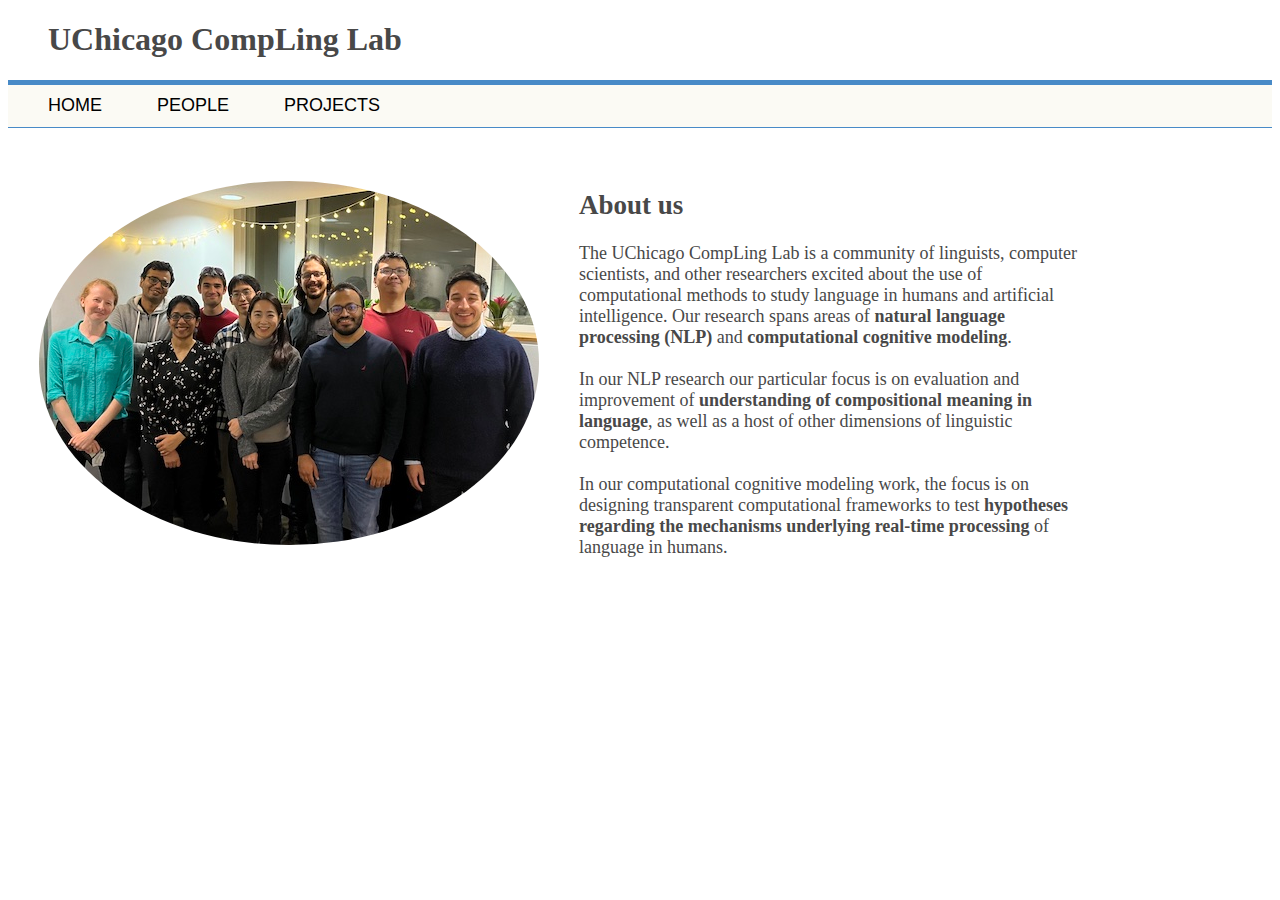
<file: index.html>
<!DOCTYPE html>
<html>
<head>
<title>UChicago CompLing Lab</title>
<meta charset="UTF-8">
<link rel="stylesheet" href="style2.css">
</head>
<h1>UChicago CompLing Lab</h1>

    <ul id="navbar">
          <li id="home"><a href="index.html" title="Home">Home</a></li>
          <li id="people"><a href="people.html" title="People">People</a></li>
          <li id="projects"><a href="projects.html" title="Projects">Projects</a></li>

    </ul>

  <div class="intro">
          <table style="border:0px;border-spacing: 0 20px;">
                 <colgroup>
                   <col span="1" style="width: 540px;"/>
                   <col span="1" style="width: auto;"/>
                 </colgroup>
                 <tr style="border:0px;">
                     <td style="border:0px;">

                             <img style="display:block;width:500px;border-radius:70%" src="gathering2022.jpg"/>

                     </td>
                     <td style="border:0px;">

                       <h2 style="margin-left:0px">About us</h2>
                       The UChicago CompLing Lab is a community of linguists, computer scientists, and other researchers excited about the use of
                       computational methods to study language in humans and artificial intelligence. Our research spans areas of <b>natural language processing (NLP)</b>
                       and <b>computational cognitive modeling</b>. <br><br>

                       In our NLP research our particular focus is on evaluation and improvement of <b>understanding of compositional meaning in language</b>, as well as a host of
                       other dimensions of linguistic competence.<br><br>
                       In our computational cognitive modeling work, the focus is on designing transparent computational frameworks to test <b>hypotheses regarding the mechanisms
                       underlying real-time processing</b> of language in humans.
                     </td>
                 </tr>

             </table>
    </div>


</html>
</file>
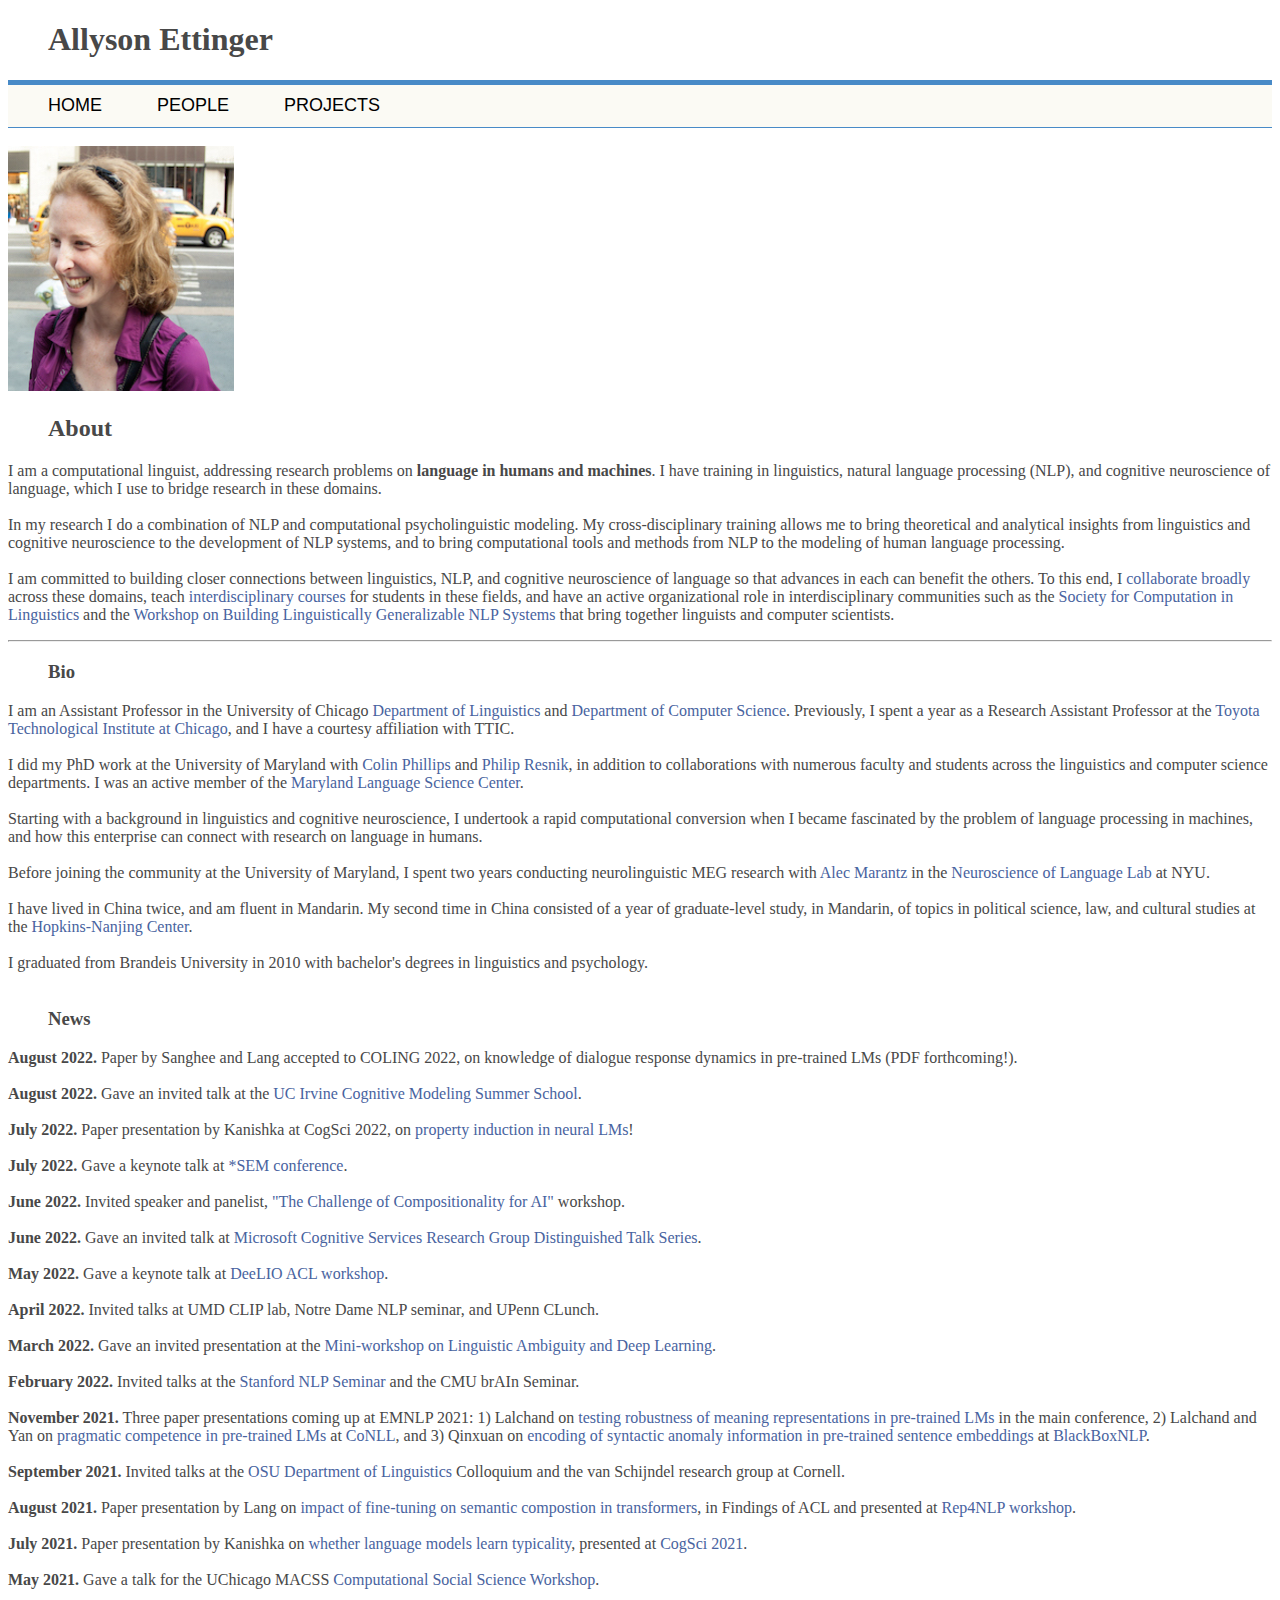
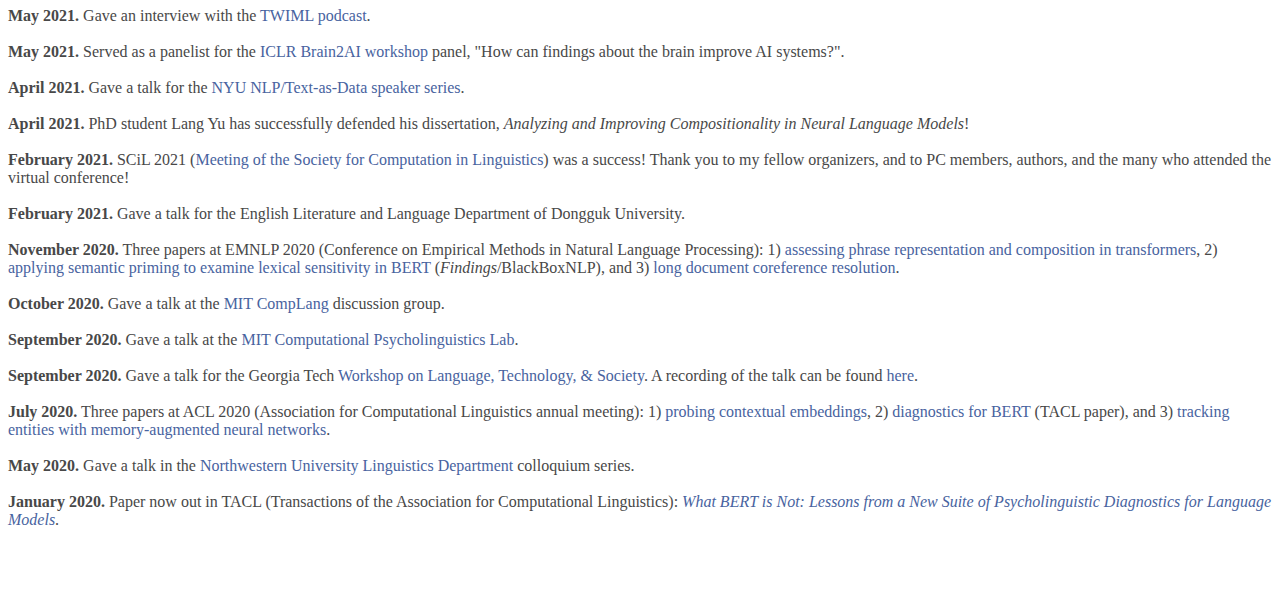
<file: orig-index.html>
<!DOCTYPE html>
<html>
<head>
<title>UChicago CompLing Lab</title>
<meta charset="UTF-8">
<link rel="stylesheet" href="style2.css">
</head>
<h1>Allyson Ettinger</h1>

    <ul id="navbar">
          <li id="home"><a href="index.html" title="Home">Home</a></li>
          <li id="people"><a href="people.html" title="People">People</a></li>
          <li id="projects"><a href="projects.html" title="Projects">Projects</a></li>

    </ul>

<div class="about">
<img id="centerpic" src="allysonimage.jpg" alt="Allyson" height="245" width="226">

<h2 class="inside">About</h2>
<p class="inside">
<!--
<i>I am indeed recruiting PhD students! Students can apply to work with me through the <a href="https://linguistics.uchicago.edu/graduate/admissions">Dept. of Linguistics</a> or the <a href="https://computerscience.uchicago.edu/admissions/graduate/">Dept. of Computer Science</a>.</i><br><br>
*************<br><br>
-->
I am a computational linguist, addressing research problems on <b>language in humans and machines</b>. I have training in linguistics, natural language processing (NLP), and cognitive neuroscience of language, which I use to bridge research in these domains.<br><br>
In my research I do a combination of NLP and computational psycholinguistic modeling. My cross-disciplinary training allows me to bring theoretical and analytical insights from linguistics and cognitive neuroscience to the development of NLP systems, and to bring computational tools and methods from NLP to the modeling of human language processing. <br><br>

<!--
In my research I <b>build and analyze computational models of language processing</b> for two purposes: to simulate and understand language processing in the brain (computational psycholinguistics), and to evaluate and improve language processing in NLP systems. My particular interest is in the <b>processing and representation of sentence meaning</b>.<br><br>

  <ul class="inside">
    <li>What are the interacting mechanisms and representations at work as the brain converts sentence inputs into meaningful interpretations in real time? </li>
    <li>How can we engineer systems that process and represent the meanings of sentence inputs as effectively as humans do?</li>
  </ul>

-->
I am committed to building closer connections between linguistics, NLP, and cognitive neuroscience of language so that advances in each can benefit the others.
To this end, I <a href="research.html">collaborate broadly</a> across these domains, teach <a href="teaching.html">interdisciplinary courses</a> for students in these fields, and have an active organizational role in interdisciplinary communities such as the
<a href=https://blogs.umass.edu/scil/ target="_blank">Society for Computation in Linguistics</a> and the <a href=http://generalizablenlp.weebly.com target="_blank">Workshop on Building Linguistically Generalizable NLP Systems</a> that bring together linguists and computer scientists.
</p>
</div>

<!--
and the <a href=https://languagescience.umd.edu target="_blank">Maryland Language Science Center</a> while at UMD.
-->

<hr>

<div class="about">
<div class="bio">
<h3 class="bio">Bio</h3>
<p class="bio">
I am an Assistant Professor in the University of Chicago <a href=https://linguistics.uchicago.edu target="_blank">Department of Linguistics</a> and <a href=https://cs.uchicago.edu target="_blank">Department of Computer Science</a>. Previously, I spent a year as a Research Assistant Professor at the <a href=http://www.ttic.edu target="_blank">Toyota Technological Institute at Chicago</a>, and I have a courtesy affiliation with TTIC.<br><br>
I did my PhD work at the University of Maryland with <a href=http://www.colinphillips.net target="_blank">Colin Phillips</a> and <a href=http://www.umiacs.umd.edu/~resnik/ target="_blank">Philip Resnik</a>, in addition to collaborations with numerous faculty and students across the linguistics and computer science departments.
I was an active member of the <a href=https://languagescience.umd.edu target="_blank">Maryland Language Science Center</a>.<br><br>
Starting with a background in linguistics and cognitive neuroscience, I undertook a rapid computational conversion when I became fascinated by the problem of language processing in machines, and how this enterprise can connect with research on language in humans.<br><br>
Before joining the community at the University of Maryland, I spent two years conducting neurolinguistic MEG research with <a href=http://psych.nyu.edu/morphlab/people/alec.html>Alec Marantz</a> in the <a href=http://www.psych.nyu.edu/nellab/>Neuroscience of Language Lab</a> at NYU.<br><br>
I have lived in China twice, and am fluent in Mandarin. My second time in China consisted of a year of graduate-level study, in Mandarin, of topics in political science, law, and cultural studies at the <a href="https://sais.jhu.edu/hopkins-nanjing-center">Hopkins-Nanjing Center</a>.<br><br>

I graduated from Brandeis University in 2010 with bachelor's degrees in linguistics and psychology.<br><br>
<!--
I grew up in a small coastal town in the great state of Maine. I am a longtime soccer player and lover of theater and literature, and I have had the language bug since I first went abroad as a child.</p>
-->
</div>

<div class="news">
<h3 class="news">News</h3>
<p class="news">
<b>August 2022.</b> Paper by Sanghee and Lang accepted to COLING 2022, on knowledge of dialogue response dynamics in pre-trained LMs (PDF forthcoming!).<br><br>
<b>August 2022.</b> Gave an invited talk at the <a href="https://sites.uci.edu/langsci2022summerschool/">UC Irvine Cognitive Modeling Summer School</a>.<br><br>
<b>July 2022.</b> Paper presentation by Kanishka at CogSci 2022, on <a href="https://arxiv.org/pdf/2205.06910.pdf">property induction in neural LMs</a>!<br><br>
<b>July 2022.</b> Gave a keynote talk at <a href="https://sites.google.com/view/starsem2022/home?authuser=0">*SEM conference</a>.<br><br>
<b>June 2022.</b> Invited speaker and panelist, <a href="https://compositionalintelligence.github.io">"The Challenge of Compositionality for AI"</a> workshop.<br><br>
<b>June 2022.</b> Gave an invited talk at <a href="https://www.microsoft.com/en-us/research/group/cognitive-services-research/talks/">Microsoft Cognitive Services Research Group Distinguished Talk Series</a>.<br><br>
<b>May 2022.</b> Gave a keynote talk at <a href="https://sites.google.com/view/deelio-ws/workshop-schedule">DeeLIO ACL workshop</a>.<br><br>
<b>April 2022.</b> Invited talks at UMD CLIP lab, Notre Dame NLP seminar, and UPenn CLunch.<br><br>
<b>March 2022.</b> Gave an invited presentation at the <a href="https://twitter.com/TraduccioUPF/status/1507366181677711361">Mini-workshop on Linguistic Ambiguity and Deep Learning</a>.<br><br>
<b>February 2022.</b> Invited talks at the <a href="https://nlp.stanford.edu/seminar/">Stanford NLP Seminar</a> and the CMU brAIn Seminar.<br><br>
<b>November 2021.</b> Three paper presentations coming up at EMNLP 2021: 1) Lalchand on <a href="https://arxiv.org/pdf/2109.12393.pdf">testing robustness of meaning representations in pre-trained LMs</a> in the main conference, 2) Lalchand and Yan on <a href="https://arxiv.org/pdf/2109.12951.pdf">pragmatic competence in pre-trained LMs</a> at <a href="https://conll.org">CoNLL</a>, and 3) Qinxuan on <a href="pdfs/WuEttinger2021.pdf">encoding of syntactic anomaly information in pre-trained sentence embeddings</a> at <a href="https://blackboxnlp.github.io">BlackBoxNLP</a>.<br><br>
<b>September 2021.</b> Invited talks at the <a href="https://linguistics.osu.edu">OSU Department of Linguistics</a> Colloquium and the van Schijndel research group at Cornell.<br><br>
<b>August 2021.</b> Paper presentation by Lang on <a href="https://arxiv.org/pdf/2105.14668.pdf">impact of fine-tuning on semantic compostion in transformers</a>, in Findings of ACL and presented at <a href="https://sites.google.com/view/repl4nlp-2021/home">Rep4NLP workshop</a>.<br><br>
<b>July 2021.</b> Paper presentation by Kanishka on <a href="https://escholarship.org/uc/item/9n77r9mr">whether language models learn typicality</a>, presented at <a href="https://cognitivesciencesociety.org/cogsci-2021/">CogSci 2021</a>.<br><br>
<b>May 2021.</b> Gave a talk for the UChicago MACSS <a href="https://macss.uchicago.edu/content/computation-workshop">Computational Social Science Workshop</a>.<br><br>
<b>May 2021.</b> Gave an interview with the <a href="https://twimlai.com/shows/">TWIML podcast</a>.<br><br>
<b>May 2021.</b> Served as a panelist for the <a href="https://iclr.cc/virtual/2021/workshop/2135">ICLR Brain2AI workshop</a> panel, "How can findings about the brain improve AI systems?".<br><br>
<b>April 2021.</b> Gave a talk for the <a href="https://cds.nyu.edu/text-data-speaker-series/">NYU NLP/Text-as-Data speaker series</a>.<br><br>
<b>April 2021.</b> PhD student Lang Yu has successfully defended his dissertation, <i>Analyzing and Improving Compositionality in Neural Language Models</i>!<br><br>
<b>February 2021.</b> SCiL 2021 (<a href="https://blogs.umass.edu/scil/scil-2021-call-for-papers/">Meeting of the Society for Computation in Linguistics</a>) was a success! Thank you to my fellow organizers, and to PC members, authors, and the many who attended the virtual conference!<br><br>
<b>February 2021.</b> Gave a talk for the English Literature and Language Department of Dongguk University.<br><br>
<b>November 2020.</b> Three papers at EMNLP 2020 (Conference on Empirical Methods in Natural Language Processing): 1) <a href="https://www.aclweb.org/anthology/2020.emnlp-main.397.pdf">assessing phrase representation and composition in transformers</a>,
  2) <a href="https://www.aclweb.org/anthology/2020.findings-emnlp.415.pdf">applying semantic priming to examine lexical sensitivity in BERT</a> (<i>Findings</i>/BlackBoxNLP),
  and 3) <a href="https://www.aclweb.org/anthology/2020.emnlp-main.685.pdf">long document coreference resolution</a>.<br><br>
<b>October 2020.</b> Gave a talk at the <a href="https://complang.mit.edu">MIT CompLang</a> discussion group.<br><br>
<b>September 2020.</b> Gave a talk at the <a href="http://cpl.mit.edu">MIT Computational Psycholinguistics Lab</a>.<br><br>
<b>September 2020.</b> Gave a talk for the Georgia Tech <a href="https://modlangs.gatech.edu/language-technology-society">Workshop on Language, Technology, & Society</a>. A recording of the talk can be found <a href="https://bluejeans.com/playback/s/QKXltDFGde5exbyHB9Q46Qk3KJkMGBvQaHp5xAk8nzaNMT6ga5BHnBQlLVq3cGVh">here</a>.<br><br>
<b>July 2020.</b> Three papers at ACL 2020 (Association for Computational Linguistics annual meeting): 1) <a href="https://www.aclweb.org/anthology/2020.acl-main.434.pdf">probing contextual embeddings</a>, 2) <a href="https://www.mitpressjournals.org/doi/pdf/10.1162/tacl_a_00298">diagnostics for BERT</a> (TACL paper), and 3) <a href="https://www.aclweb.org/anthology/2020.acl-main.481.pdf">tracking entities with memory-augmented neural networks</a>.<br><br>
<b>May 2020.</b> Gave a talk in the <a href="https://www.linguistics.northwestern.edu">Northwestern University Linguistics Department</a> colloquium series.<br><br>
<b>January 2020.</b> Paper now out in TACL (Transactions of the Association for Computational Linguistics): <i><a href="https://www.mitpressjournals.org/doi/pdf/10.1162/tacl_a_00298">What BERT is Not: Lessons from a New Suite of Psycholinguistic Diagnostics for Language Models</a></i>.<br><br>
<!--
<b>November 2019.</b> Gave a talk at the <a href=https://www.clsp.jhu.edu target="_blank">Johns Hopkins CLSP</a> seminar series. Slides for the talk available <a href="pdfs/JHU_CLSP_slides.pdf">here</a>.<br><br>
<b>October 2019.</b> Gave an <a href="https://www.youtube.com/watch?v=Tk9NecSHfuA">interview</a> with the <a href="https://dataskeptic.com">Data Skeptic podcast</a> about my paper <a href="https://arxiv.org/pdf/1907.13528.pdf">"What BERT is Not".</a><br><br>
<b>September 2019.</b> Kevin Gimpel and I have been awarded an NSF EAGER grant, titled <i>World Modeling for Natural Language Understanding</i>.<br><br>
<b>July 2019.</b> I have officially begun my position as Assistant Professor at the <a href=https://linguistics.uchicago.edu target="_blank">University of Chicago Department of Linguistics</a>!<br><br>
<b>June 2019.</b> Spoke on an <a href=https://repeval2019.github.io/program/ target="_blank">interdsiciplinary panel</a> to talk about the state of NLP at RepEval 2019.<br><br>
<b>May 2019.</b> We hosted <a href=https://ttic.uchicago.edu/~kgimpel/MSLD2019.html target="_blank">Midwest Speech and Language Days</a> at TTIC, to spotlight NLP, speech and linguistics research in the Midwest area.<br><br>
<b>January 2019.</b> Gave a talk on <a href=https://blogs.umass.edu/scil/special-sessions/ target="_blank">SCiL 2019 invited panel</a> "What should linguists know about NLP", as well as a tutorial on vector space models.<br><br>
<b>October 2018.</b> I have accepted a position as Assistant Professor in the <a href=https://linguistics.uchicago.edu target="_blank">UChicago Linguistics Department</a>!<br><br>
<b>August 2018</b> Talk at COLING - <i><a href=pdfs/CompEval.pdf target="_blank">Assessing Composition in Sentence Vector Representations</a></i>.<br><br>
<b>June 2018.</b> Successful dissertation defense!<br><br>
<b>May 2018</b> Accepted position of Research Assistant Professor at <a href=http://www.ttic.edu target="_blank">TTIC</a>.<br><br>
<b>Dec 2017</b> Gave an <a href=https://soundcloud.com/nlp-highlights/45-build-it-break-it-workshop-with-allyson-ettinger-and-sudha-rao target="_blank">interview</a> with the <a href=https://soundcloud.com/nlp-highlights target="_blank">NLP Highlights</a> podcast about our <a href=http://generalizablenlp.weebly.com target="_blank">Workshop on Building Linguistically Generalizable NLP Systems</a>.<br><br>
Nov 2017: Gave a talk at the <a href=https://psycholing.web.jhu.edu target="_blank">JHU Computational Psycholinguistics Lab</a>.<br><br>
Sept 2017: Gave a talk in the <a href=https://languagescience.umd.edu/language-science-lunch-talks target="_blank">Language Science Lunch Talk</a> series at UMD.<br><br>
Sept 2017: Co-organized the first <a href=http://generalizablenlp.weebly.com target="_blank">Workshop on Building Linguistically Generalizable NLP Systems</a> and associated <a href=https://bibinlp.umiacs.umd.edu target="_blank">Build It, Break It: The Language Edition</a> shared task, hosted at EMNLP 2017. <br><br>
July 2017: Co-chaired the <a href=https://sites.google.com/site/aclsrw2017/ target="_blank">ACL Student Research Workshop 2017</a>, which took place in Vancouver.<br><br>
Feb 2017: Traveled to Sendai, Japan to give two invited talks at Tohoku University.</p>
July 2017: Co-chaired the <a href=https://sites.google.com/site/aclsrw2017/ target="_blank">ACL Student Research Workshop 2017</a>, which took place in Vancouver.<br><br>
Feb 2017: Traveled to Sendai, Japan to give two invited talks at Tohoku University.</p>
-->
</div>
</div>

<br>

<br>

</html>
</file>
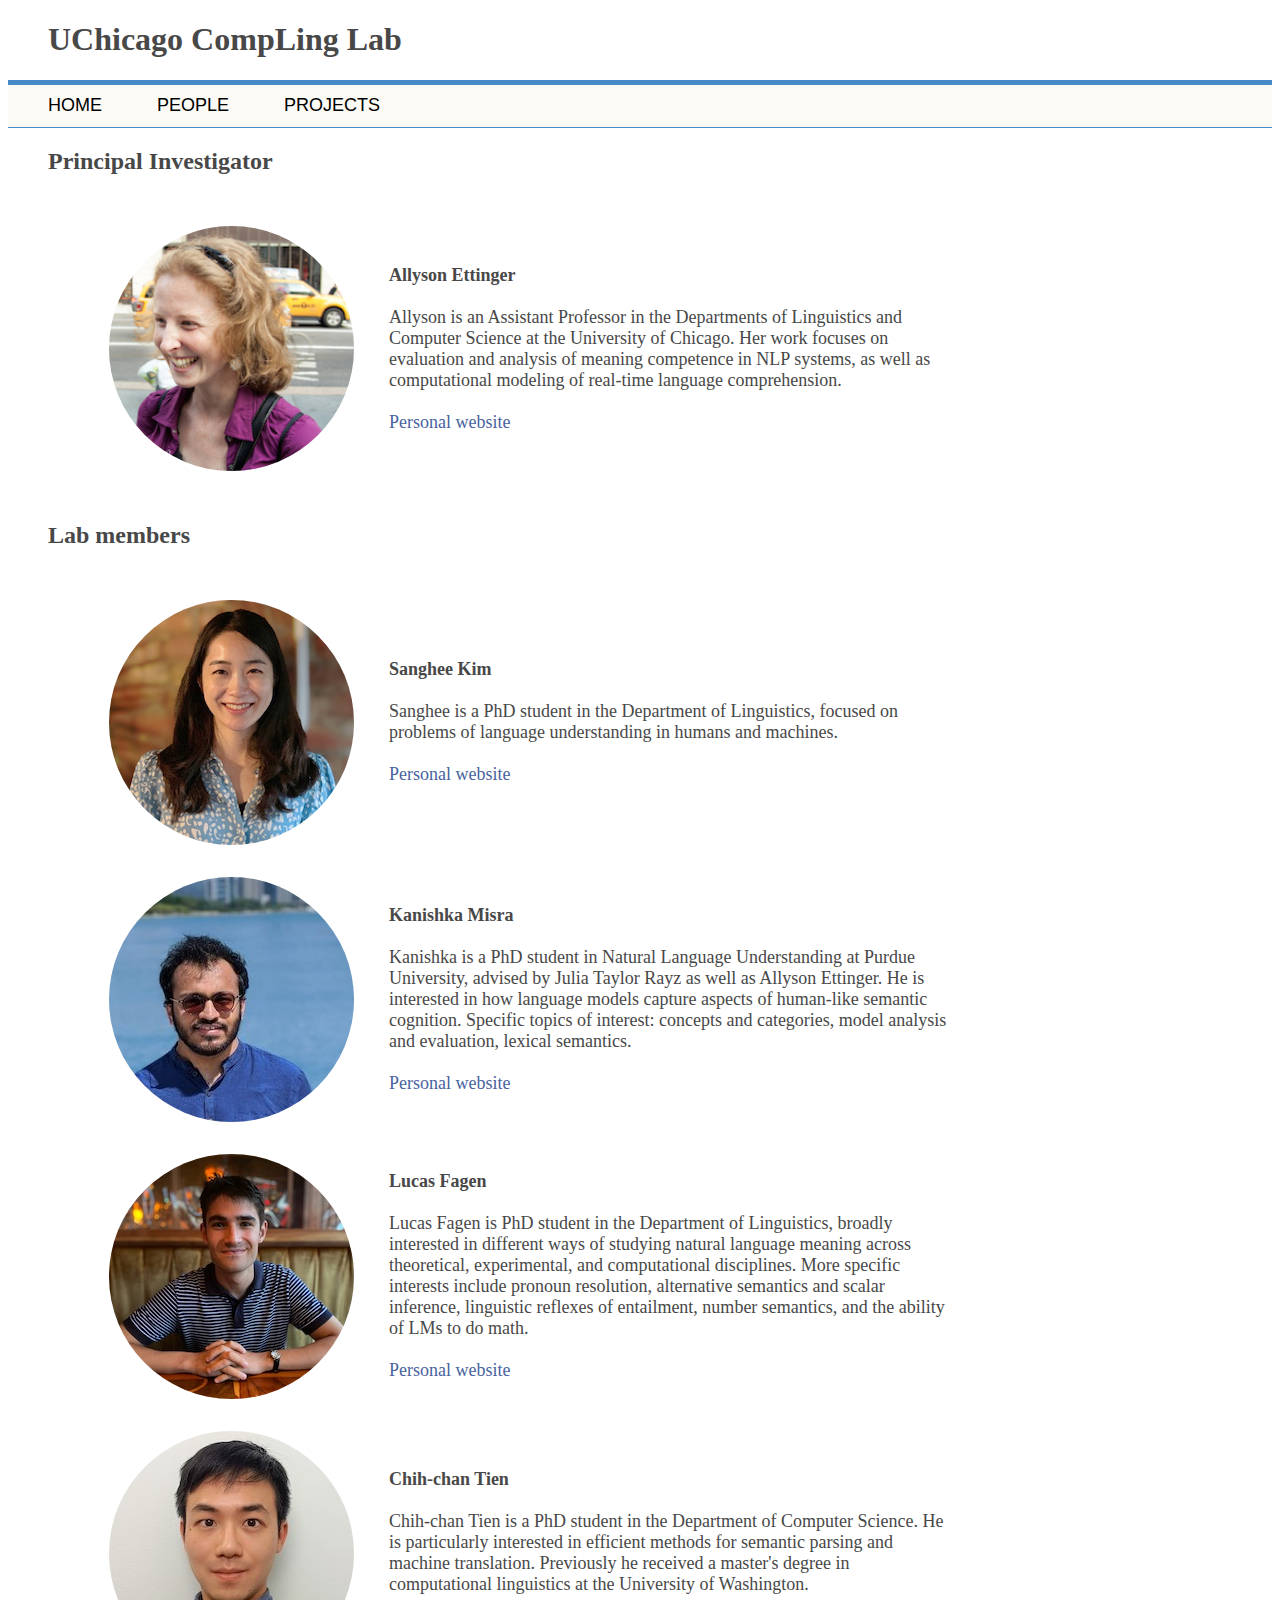
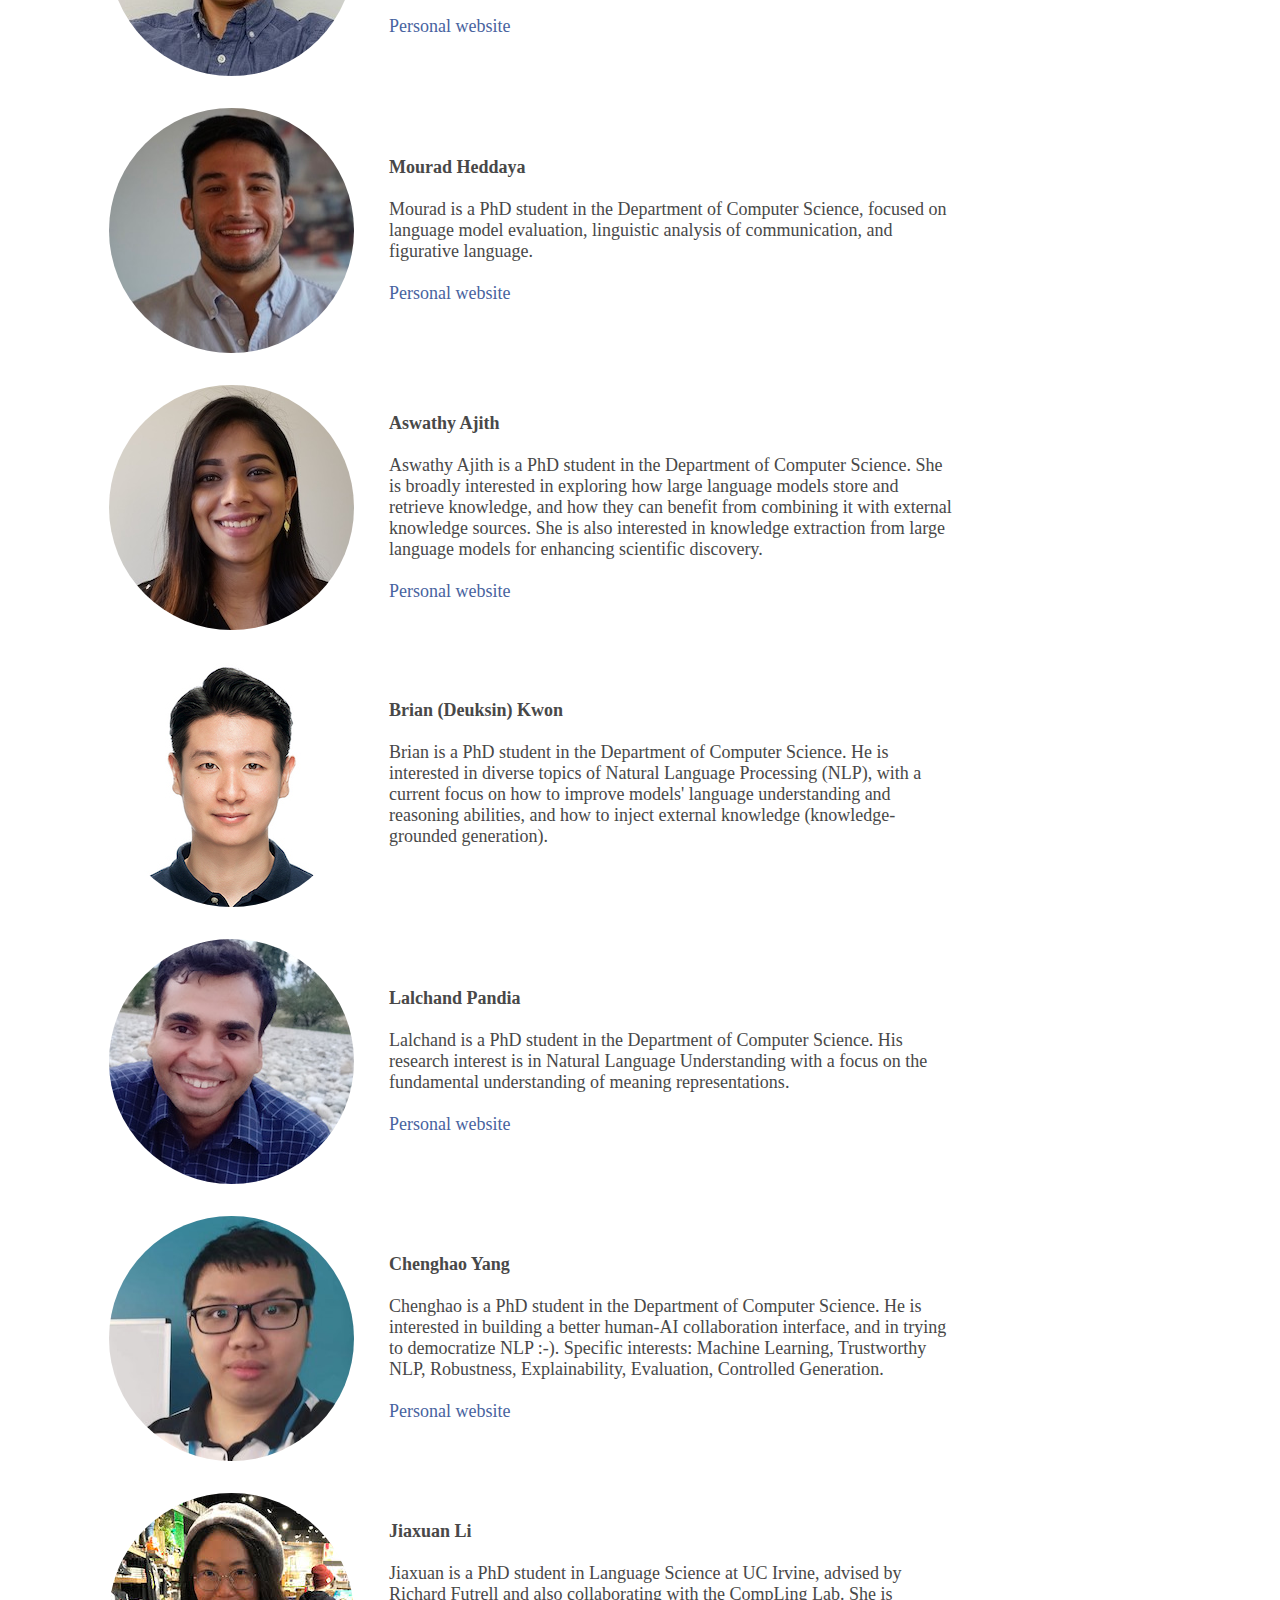
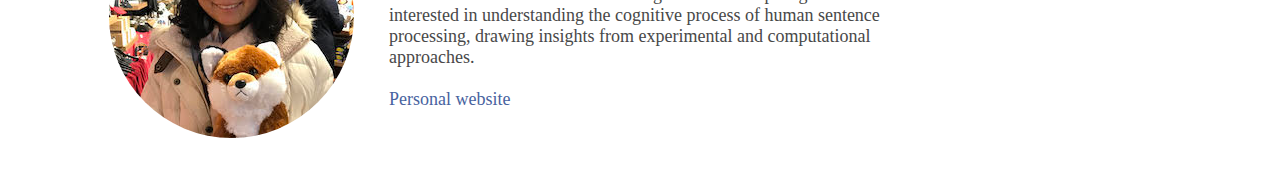
<file: people.html>
<!DOCTYPE html>
<html>
<head>
<title>UChicago CompLing Lab</title>
<meta charset="UTF-8">
<link rel="stylesheet" href="style2.css">
</head>

<h1>UChicago CompLing Lab</h1>

    <ul id="navbar">
          <li id="home"><a href="index.html" title="Home">Home</a></li>
          <li id="people"><a href="people.html" title="People">People</a></li>
          <li id="projects"><a href="projects.html" title="Projects">Projects</a></li>

    </ul>

<h2>Principal Investigator</h2>

<div class="members">
        <table style="border:0px;border-spacing: 0 30px;">
               <colgroup>
                 <col span="1" style="width: 280px;"/>
                 <col span="1" style="width: auto;"/>
               </colgroup>
               <tr style="border:0px;">
                   <td style="border:0px;">

                           <img style="display:block;width:245px;height:245px;border-radius:50%" src="allysonimage.jpg"/>

                   </td>
                   <td style="border:0px;">
                       <b>Allyson Ettinger</b><br><br>
                       Allyson is an Assistant Professor in the Departments of Linguistics and Computer Science at the University of Chicago.
                       Her work focuses on evaluation and analysis of meaning competence in NLP systems, as well as computational modeling of real-time language comprehension.<br><br>
                       <a href="https://aetting.github.io/">Personal website</a>
                   </td>
               </tr>

           </table>
  </div>

<h2>Lab members</h2>

<div class="members">
        <table style="border:0px;border-spacing: 0 30px;">
               <colgroup>
                   <col span="1" style="width: 280px;"/>
                   <col span="1" style="width: auto;"/>
               </colgroup>
               <tr style="border:0px;">
                   <td style="border:0px;">

                           <img style="display:block;width:245px;height:245px;border-radius:50%" src="sangheeimage.jpg"/>

                   </td>
                   <td style="border:0px;">
                     <b>Sanghee Kim</b><br><br>
                     Sanghee is a PhD student in the Department of Linguistics, focused on problems of language understanding in humans and machines.<br><br>

                     <a href="https://sangheekim.net">Personal website</a>

                  </td>
               </tr>
               <tr style="border:0px;">
                   <td style="border:0px;">

                           <img style="display:block;width:245px;height:245px;border-radius:50%" src="kanishkaimage.jpg"/>

                   </td>
                   <td style="border:0px;">
                     <b>Kanishka Misra</b><br><br>
                     Kanishka is a PhD student in Natural Language Understanding at Purdue University, advised by Julia Taylor Rayz as well as Allyson Ettinger. He is interested in how
                     language models capture aspects of human-like semantic cognition. Specific topics of interest: concepts and categories, model analysis and evaluation, lexical semantics.<br><br>

                     <a href="https://kanishka.xyz">Personal website</a>
                   </td>
               </tr>
               <tr style="border:0px;">
                   <td style="border:0px;">

                           <img style="display:block;width:245px;height:245px;border-radius:50%" src="lucasimage.jpg"/>

                   </td>
                   <td style="border:0px;">
                     <b>Lucas Fagen</b><br><br>
                     Lucas Fagen is PhD student in the Department of Linguistics, broadly interested in different ways of studying natural language meaning across theoretical, experimental, and computational disciplines. More specific interests include pronoun resolution, alternative semantics and scalar inference, linguistic reflexes of entailment, number semantics, and the ability of LMs to do math. <br><br>

                     <a href="https://linguistics.uchicago.edu/people/lucas-fagen">Personal website</a>

                  </td>
               </tr>

               <tr style="border:0px;">
                   <td style="border:0px;">

                           <img style="display:block;width:245px;height:245px;border-radius:50%" src="chihchanimage.jpg"/>

                   </td>
                   <td style="border:0px;">
                     <b>Chih-chan Tien</b><br><br>
                     Chih-chan Tien is a PhD student in the Department of Computer Science.  He is particularly interested in efficient methods for semantic parsing and machine translation.  Previously he received a master's degree in computational linguistics at the University of Washington.<br><br>

                     <a href="https://cs.uchicago.edu/people/chih-chan-tien/">Personal website</a>

                  </td>
               </tr>

               <tr style="border:0px;">
                   <td style="border:0px;">

                           <img style="display:block;width:245px;height:245px;border-radius:50%" src="mouradimage.jpg"/>

                   </td>
                   <td style="border:0px;">
                     <b>Mourad Heddaya</b><br><br>
                     Mourad is a PhD student in the Department of Computer Science, focused on language model evaluation, linguistic analysis of communication, and figurative language.<br><br>

                     <a href="https://people.cs.uchicago.edu/~mourad/">Personal website</a>

                  </td>
               </tr>

               <tr style="border:0px;">
                   <td style="border:0px;">

                           <img style="display:block;width:245px;height:245px;border-radius:50%" src="aswathyimage.jpg"/>

                   </td>
                   <td style="border:0px;">
                     <b>Aswathy Ajith</b><br><br>
                     Aswathy Ajith is a PhD student in the Department of Computer Science. She is broadly interested in exploring how large language models store and retrieve knowledge, and how they can benefit from combining it with external knowledge sources. She is also interested in knowledge extraction from large language models for enhancing scientific discovery. <br><br>

                     <a href="http://cs.uchicago.edu/people/aswathy-ajith/">Personal website</a>

                  </td>
               </tr>

               <tr style="border:0px;">
                   <td style="border:0px;">

                           <img style="display:block;width:245px;height:245px;border-radius:50%" src="deuksinimage.jpg"/>

                   </td>
                   <td style="border:0px;">
                     <b>Brian (Deuksin) Kwon</b><br><br>
                     Brian is a PhD student in the Department of Computer Science. He is interested in diverse topics of Natural Language Processing (NLP), with a current focus on how to improve models' language understanding and reasoning abilities, and how to inject external knowledge (knowledge-grounded generation). <br><br>


                  </td>
               </tr>

               <tr style="border:0px;">
                   <td style="border:0px;">

                           <img style="display:block;width:245px;height:245px;border-radius:50%" src="lalchandimage.jpg"/>

                   </td>
                   <td style="border:0px;">
                     <b>Lalchand Pandia</b><br><br>
                     Lalchand is a PhD student in the Department of Computer Science. His research interest is in Natural Language Understanding with a focus on the fundamental understanding of meaning representations. <br><br>
                     <a href="https://lalchandpandia.github.io/">Personal website</a>

                  </td>
               </tr>

               <tr style="border:0px;">
                   <td style="border:0px;">

                           <img style="display:block;width:245px;height:245px;border-radius:50%" src="chenghaoimage.jpg"/>

                   </td>
                   <td style="border:0px;">
                     <b>Chenghao Yang</b><br><br>
                     Chenghao is a PhD student in the Department of Computer Science. He is interested in building a better human-AI collaboration interface, and in trying to democratize NLP :-).
                     Specific interests: Machine Learning, Trustworthy NLP, Robustness, Explainability, Evaluation, Controlled Generation. <br><br>
                     <a href="https://yangalan123.github.io/">Personal website</a>

                  </td>
               </tr>

               <tr style="border:0px;">
                   <td style="border:0px;">

                           <img style="display:block;width:245px;height:245px;border-radius:50%" src="jiaxuanimage.jpg"/>

                   </td>
                   <td style="border:0px;">
                     <b>Jiaxuan Li</b><br><br>
                     Jiaxuan is a PhD student in Language Science at UC Irvine, advised by Richard Futrell and also collaborating with the CompLing Lab. She is interested in understanding the cognitive process of human sentence processing, drawing insights from experimental and computational approaches. <br><br>
                     <a href="https://goldengua.github.io">Personal website</a>

                  </td>
               </tr>



           </table>
  </div>

<!-- <h2>Alumni</h2>

<div class="members">

  Lang Yu <br><br>
  Hanson Lu <br><br>
  Michael Hanna <br><br>
  Ray Fregly <br><br>
  Celia Anderson <br><br>
</div> -->



</html>
</file>
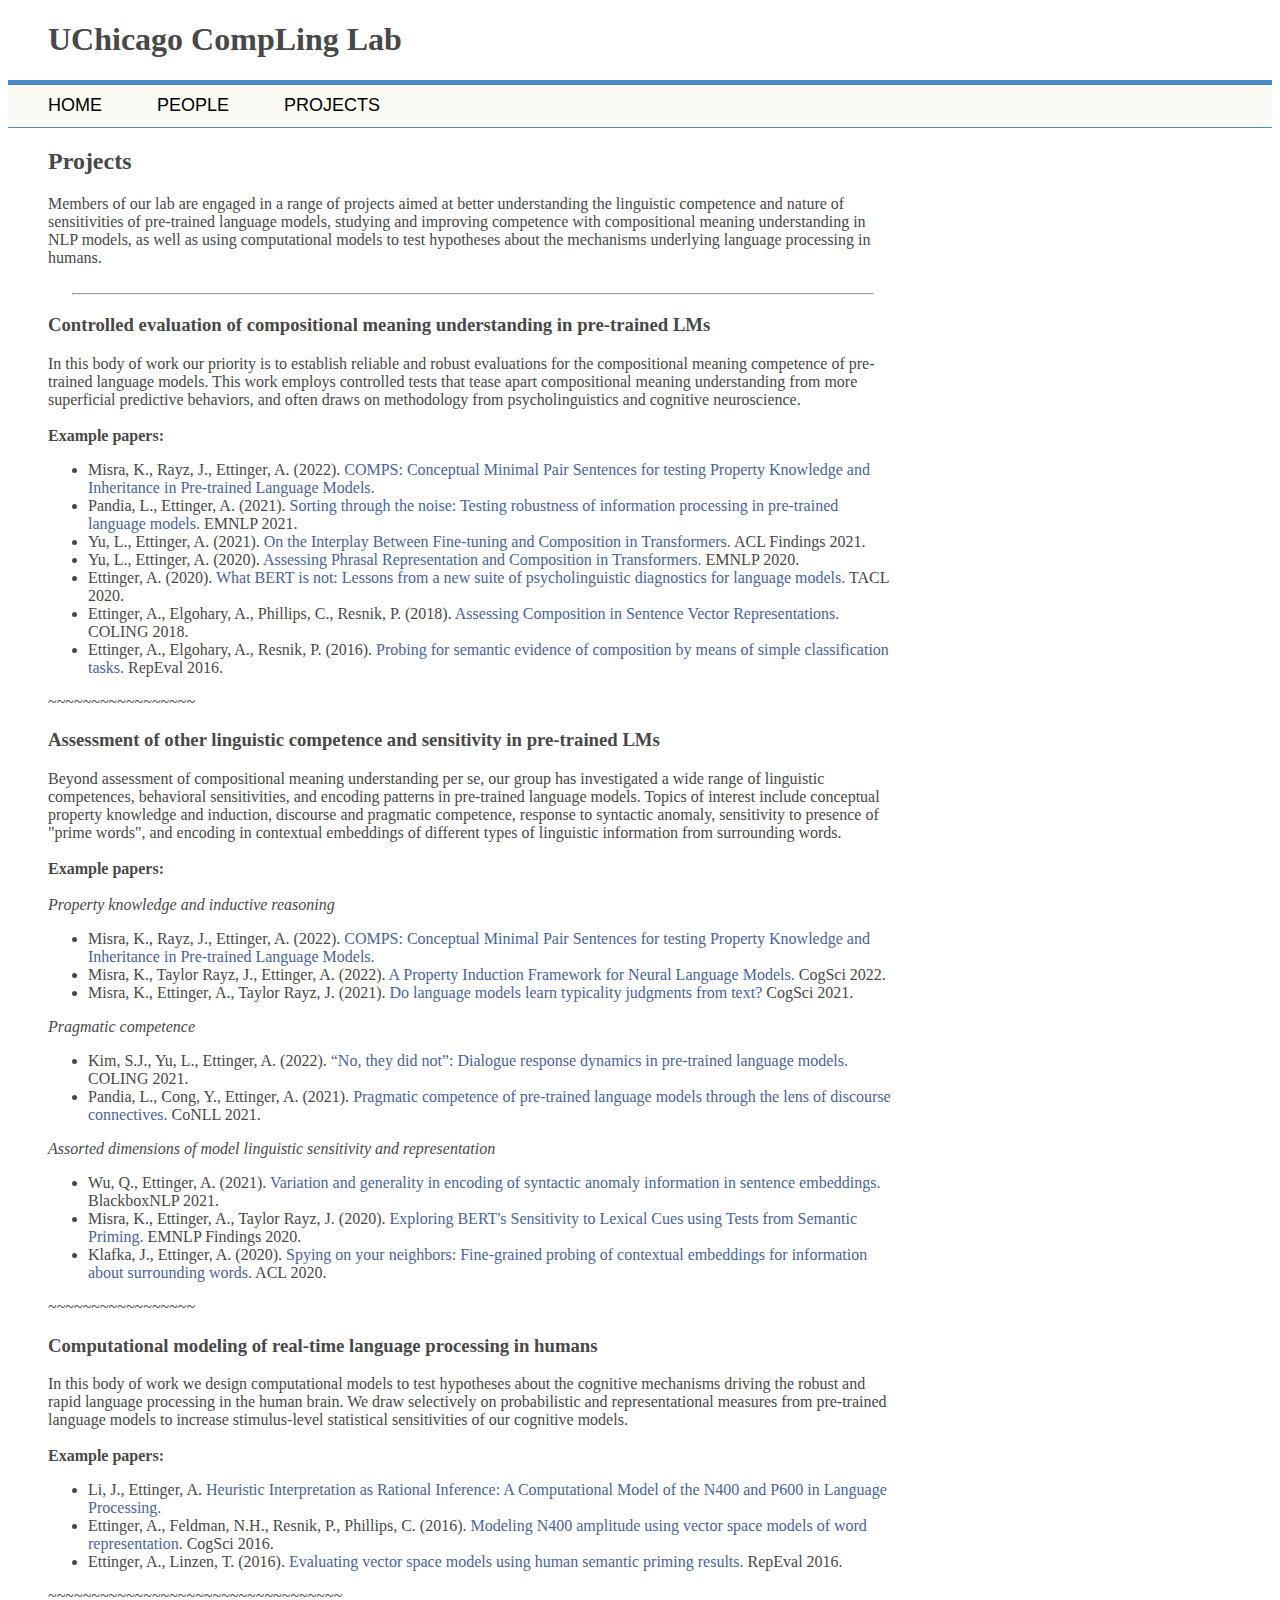
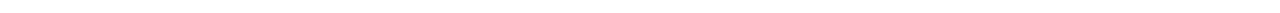
<file: projects.html>
<!DOCTYPE html>
<html>
<head>
<title>UChicago CompLing Lab</title>
<meta charset="UTF-8">
<link rel="stylesheet" href="style2.css">
</head>

<h1>UChicago CompLing Lab</h1>

    <ul id="navbar">
          <li id="home"><a href="index.html" title="Home">Home</a></li>
          <li id="people"><a href="people.html" title="People">People</a></li>
          <li id="projects"><a href="projects.html" title="Projects">Projects</a></li>

    </ul>

<h2>Projects</h2>

<div class="project">

  Members of our lab are engaged in a range of projects aimed at better understanding the linguistic competence and nature of sensitivities
  of pre-trained language models, studying and improving competence with compositional meaning understanding in NLP models, as well as
  using computational models to test hypotheses about the mechanisms underlying language processing in humans. <br><br>

  <hr style="width:800px;">

</div>

<h3>Controlled evaluation of compositional meaning understanding in pre-trained LMs</h3>
  <div class="project">

    In this body of work our priority is to establish reliable and robust evaluations for the compositional meaning
    competence of pre-trained language models. This work employs controlled tests that tease apart compositional meaning
    understanding from more superficial predictive behaviors, and often draws on methodology from psycholinguistics and cognitive neuroscience. <br><br>

    <b>Example papers:</b>
    <ul>
    <li> Misra, K., Rayz, J., Ettinger, A. (2022). <a href="https://arxiv.org/pdf/2210.01963.pdf">COMPS: Conceptual Minimal Pair Sentences for testing Property Knowledge and Inheritance in Pre-trained Language Models.</a></li>
    <li> Pandia, L., Ettinger, A. (2021). <a href="https://arxiv.org/pdf/2109.12393.pdf">Sorting through the noise: Testing robustness of information processing in pre-trained language models.</a> EMNLP 2021.</li>
    <li> Yu, L., Ettinger, A. (2021). <a href="https://arxiv.org/pdf/2105.14668.pdf">On the Interplay Between Fine-tuning and Composition in Transformers.</a> ACL Findings 2021.</li>
    <li> Yu, L., Ettinger, A. (2020). <a href="https://www.aclweb.org/anthology/2020.emnlp-main.397.pdf">Assessing Phrasal Representation and Composition in Transformers.</a> EMNLP 2020.</li>
    <li> Ettinger, A. (2020). <a href="https://www.mitpressjournals.org/doi/pdf/10.1162/tacl_a_00298">What BERT is not: Lessons from a new suite of psycholinguistic diagnostics for language models.</a> TACL 2020.</li>
    <li> Ettinger, A., Elgohary, A., Phillips, C., Resnik, P. (2018). <a href="https://arxiv.org/pdf/1809.03992.pdf">Assessing Composition in Sentence Vector Representations.</a> COLING 2018.</li>
    <li> Ettinger, A., Elgohary, A., Resnik, P. (2016). <a href="https://aclanthology.org/W16-2524.pdf">Probing for semantic evidence of composition by means of simple classification tasks.</a> RepEval 2016.</li>
  </ul>

  </div>

<div style="margin-left:40px;">

  ~~~~~~~~~~~~~~~~~

</div>

<h3>Assessment of other linguistic competence and sensitivity in pre-trained LMs</h3>
  <div class="project">

    Beyond assessment of compositional meaning understanding per se, our group has investigated a wide range of linguistic competences, behavioral sensitivities, and encoding patterns in pre-trained language models.
    Topics of interest include conceptual property knowledge and induction, discourse and pragmatic competence, response to syntactic anomaly, sensitivity to presence of "prime words", and encoding in contextual embeddings
    of different types of linguistic information from surrounding words. <br><br>

    <b>Example papers:</b><br><br>

    <i>Property knowledge and inductive reasoning</i>
    <ul>
    <li> Misra, K., Rayz, J., Ettinger, A. (2022). <a href="https://arxiv.org/pdf/2210.01963.pdf">COMPS: Conceptual Minimal Pair Sentences for testing Property Knowledge and Inheritance in Pre-trained Language Models.</a></li>
    <li> Misra, K., Taylor Rayz, J., Ettinger, A. (2022). <a href="https://arxiv.org/pdf/2205.06910.pdf">A Property Induction Framework for Neural Language Models.</a> CogSci 2022.</li>
    <li> Misra, K., Ettinger, A., Taylor Rayz, J. (2021). <a href="https://arxiv.org/pdf/2105.02987.pdf">Do language models learn typicality judgments from text?</a> CogSci 2021.</li>
    </ul>

    <i>Pragmatic competence</i>
    <ul>
    <li> Kim, S.J., Yu, L., Ettinger, A. (2022). <a href="https://arxiv.org/pdf/2210.02526.pdf">“No, they did not”: Dialogue response dynamics in pre-trained language models.</a> COLING 2021.</li>
    <li> Pandia, L., Cong, Y., Ettinger, A. (2021). <a href="https://arxiv.org/pdf/2109.12951.pdf">Pragmatic competence of pre-trained language models through the lens of discourse connectives.</a> CoNLL 2021.</li>
    </ul>

    <i>Assorted dimensions of model linguistic sensitivity and representation</i>
    <ul>
    <li> Wu, Q., Ettinger, A. (2021). <a href="https://arxiv.org/pdf/2111.06644.pdf">Variation and generality in encoding of syntactic anomaly information in sentence embeddings.</a> BlackboxNLP 2021.</li>
    <li> Misra, K., Ettinger, A., Taylor Rayz, J. (2020). <a href="https://www.aclweb.org/anthology/2020.findings-emnlp.415.pdf">Exploring BERT's Sensitivity to Lexical Cues using Tests from Semantic Priming.</a> EMNLP Findings 2020.</li>
    <li> Klafka, J., Ettinger, A. (2020). <a href="https://www.aclweb.org/anthology/2020.acl-main.434.pdf">Spying on your neighbors: Fine-grained probing of contextual embeddings for information about surrounding words.</a> ACL 2020.</li>
  </ul>
  </div>

  <div style="margin-left:40px;">

    ~~~~~~~~~~~~~~~~~

  </div>

<h3>Computational modeling of real-time language processing in humans</h3>
    <div class="project">

      In this body of work we design computational models to test hypotheses about the cognitive mechanisms driving
      the robust and rapid language processing in the human brain. We draw selectively on probabilistic and representational
      measures from pre-trained language models to increase stimulus-level statistical sensitivities of our cognitive models.<br><br>

      <b>Example papers:</b>
      <ul>
      <li> Li, J., Ettinger, A. <a href="https://papers.ssrn.com/sol3/papers.cfm?abstract_id=4115173">Heuristic Interpretation as Rational Inference: A Computational Model of the N400 and P600 in Language Processing.</a></li>
      <li> Ettinger, A., Feldman, N.H., Resnik, P., Phillips, C. (2016). <a href="https://cogsci.mindmodeling.org/2016/papers/0256/paper0256.pdf">Modeling N400 amplitude using vector space models of word representation.</a> CogSci 2016.</li>
      <li> Ettinger, A., Linzen, T. (2016). <a href="https://aclanthology.org/W16-2513.pdf">Evaluating vector space models using human semantic priming results.</a> RepEval 2016.</li>
      </ul>
    </div>

    <div style="margin-left:40px;">

      ~~~~~~~~~~~~~~~~~~~~~~~~~~~~~~~~~~

    </div>

<!--
<h3>Publications</h3>
    <p>Pandia, L., Ettinger, A. (2021). Sorting through the noise: Testing robustness of information processing in pre-trained language models. <i>Proceedings of The 2021 Conference on Empirical Methods in Natural Language Processing</i>. <a href="https://arxiv.org/pdf/2109.12393.pdf">[PDF]</a></p>

    <p>Pandia, L., Cong, Y., Ettinger, A. (2021). Pragmatic competence of pre-trained language models through the lens of discourse connectives. <i>Proceedings of the 2021 SIGNLL Conference on Computational Natural Language Learning</i>. <a href="https://arxiv.org/pdf/2109.12951.pdf">[PDF]</a></p>

    <p>Wu, Q., Ettinger, A. (2021). Variation and generality in encoding of syntactic anomaly information in sentence embeddings. <i>Proceedings of the Fourth BlackboxNLP Workshop on Analyzing and Interpreting Neural Networks for NLP</i>. <a href="pdfs/WuEttinger2021.pdf">[PDF]</a></p>

    <p>Yu, L., Ettinger, A. (2021). On the Interplay Between Fine-tuning and Composition in Transformers. <i>Proceedings of the 59th Annual Meeting of the Association for Computational Linguistics: Findings</i>. <a href="https://arxiv.org/pdf/2105.14668.pdf">[PDF]</a></p>

    <p>Misra, K., Ettinger, A., Taylor Rayz, J. (2021). Do language models learn typicality judgments from text?. <i>Proceedings of the 43rd Annual Meeting of the Cognitive Science Society</i>. <a href="https://arxiv.org/pdf/2105.02987.pdf">[PDF]</a></p>

    <p>Yu, L., Ettinger, A. (2020). Assessing Phrasal Representation and Composition in Transformers. <i>Proceedings of The 2020 Conference on Empirical Methods in Natural Language Processing</i>. <a href="https://www.aclweb.org/anthology/2020.emnlp-main.397.pdf">[PDF]</a></p>

    <p>Misra, K., Ettinger, A., Taylor Rayz, J. (2020). Exploring BERT's Sensitivity to Lexical Cues using Tests from Semantic Priming. <i>Findings of ACL: EMNLP 2020</i>. <a href="https://www.aclweb.org/anthology/2020.findings-emnlp.415.pdf">[PDF]</a></p>

    <p>Toshniwal, S., Wiseman, S., Ettinger, A., Gimpel, K., Livescu, K. (2020). Learning to Ignore: Long Document Coreference with Bounded Memory Neural Networks. <i>Proceedings of The 2020 Conference on Empirical Methods in Natural Language Processing</i>. <a href="https://www.aclweb.org/anthology/2020.emnlp-main.685.pdf">[PDF]</a></p>

    <p>Klafka, J., Ettinger, A. (2020). Spying on your neighbors: Fine-grained probing of contextual embeddings for information about surrounding words. <i>Proceedings of the 58th Annual Meeting of the Association for Computational Linguistics</i>. <a href="https://www.aclweb.org/anthology/2020.acl-main.434.pdf">[PDF]</a> <a href="https://github.com/jklafka/context-probes">[Probing datasets and code]</a></p>

    <p>Toshniwal, S., Ettinger, A., Gimpel, K., Livescu, K. (2020). PeTra: A Sparsely Supervised Memory Model for People Tracking. <i>Proceedings of the 58th Annual Meeting of the Association for Computational Linguistics</i>. <a href="https://www.aclweb.org/anthology/2020.acl-main.481.pdf">[PDF]</a> <a href="https://colab.research.google.com/drive/17xT1QKCbj_tOFpiszHxuLkhjXLPp_hkd?usp=sharing">[Colab notebook]</a></p>

    <p>Ettinger, A. (2020). What BERT is not: Lessons from a new suite of psycholinguistic diagnostics for language models. <i>Transactions of the Association for Computational Linguistics</i>. <a href="https://www.mitpressjournals.org/doi/pdf/10.1162/tacl_a_00298">[PDF]</a> <a href="https://github.com/aetting/lm-diagnostics">[Diagnostic tests and code]</a></p>

-->

</html>
</file>
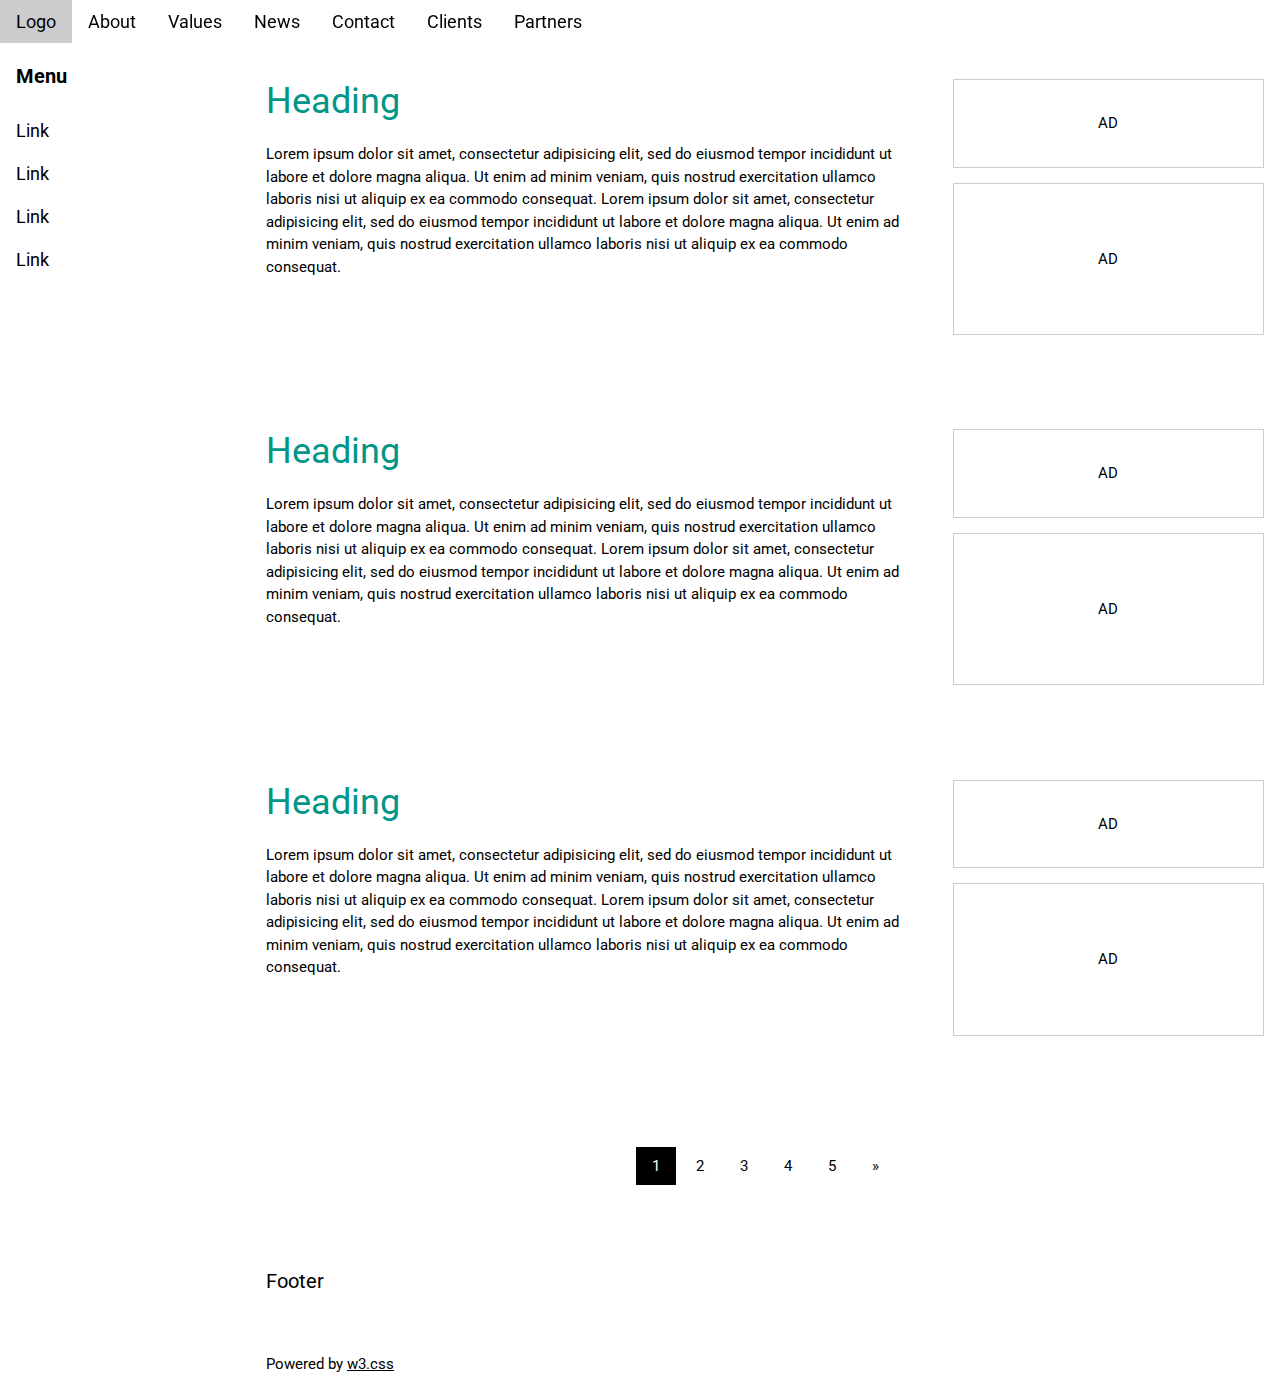
<file: w3sweb-template.html>
<!DOCTYPE html>
<html lang="en">
<head>
<title>W3.CSS Template</title>
<meta charset="UTF-8">
<meta name="viewport" content="width=device-width, initial-scale=1">
<link rel="stylesheet" href="https://www.w3schools.com/w3css/4/w3.css">
<link rel="stylesheet" href="https://www.w3schools.com/lib/w3-theme-black.css">
<link rel="stylesheet" href="https://fonts.googleapis.com/css?family=Roboto">
<link rel="stylesheet" href="https://cdnjs.cloudflare.com/ajax/libs/font-awesome/4.7.0/css/font-awesome.min.css">
<style>
html,body,h1,h2,h3,h4,h5,h6 {font-family: "Roboto", sans-serif;}
.w3-sidebar {
  z-index: 3;
  width: 250px;
  top: 43px;
  bottom: 0;
  height: inherit;
}
</style>
</head>
<body>

<!-- Navbar -->
<div class="w3-top">
  <div class="w3-bar w3-theme w3-top w3-left-align w3-large">
    <a class="w3-bar-item w3-button w3-right w3-hide-large w3-hover-white w3-large w3-theme-l1" href="javascript:void(0)" onclick="w3_open()"><i class="fa fa-bars"></i></a>
    <a href="#" class="w3-bar-item w3-button w3-theme-l1">Logo</a>
    <a href="#" class="w3-bar-item w3-button w3-hide-small w3-hover-white">About</a>
    <a href="#" class="w3-bar-item w3-button w3-hide-small w3-hover-white">Values</a>
    <a href="#" class="w3-bar-item w3-button w3-hide-small w3-hover-white">News</a>
    <a href="#" class="w3-bar-item w3-button w3-hide-small w3-hover-white">Contact</a>
    <a href="#" class="w3-bar-item w3-button w3-hide-small w3-hide-medium w3-hover-white">Clients</a>
    <a href="#" class="w3-bar-item w3-button w3-hide-small w3-hide-medium w3-hover-white">Partners</a>
  </div>
</div>

<!-- Sidebar -->
<nav class="w3-sidebar w3-bar-block w3-collapse w3-large w3-theme-l5 w3-animate-left" id="mySidebar">
  <a href="javascript:void(0)" onclick="w3_close()" class="w3-right w3-xlarge w3-padding-large w3-hover-black w3-hide-large" title="Close Menu">
    <i class="fa fa-remove"></i>
  </a>
  <h4 class="w3-bar-item"><b>Menu</b></h4>
  <a class="w3-bar-item w3-button w3-hover-black" href="#">Link</a>
  <a class="w3-bar-item w3-button w3-hover-black" href="#">Link</a>
  <a class="w3-bar-item w3-button w3-hover-black" href="#">Link</a>
  <a class="w3-bar-item w3-button w3-hover-black" href="#">Link</a>
</nav>

<!-- Overlay effect when opening sidebar on small screens -->
<div class="w3-overlay w3-hide-large" onclick="w3_close()" style="cursor:pointer" title="close side menu" id="myOverlay"></div>

<!-- Main content: shift it to the right by 250 pixels when the sidebar is visible -->
<div class="w3-main" style="margin-left:250px">

  <div class="w3-row w3-padding-64">
    <div class="w3-twothird w3-container">
      <h1 class="w3-text-teal">Heading</h1>
      <p>Lorem ipsum dolor sit amet, consectetur adipisicing elit, sed do eiusmod tempor incididunt ut labore et dolore magna aliqua. Ut enim ad minim veniam, quis nostrud exercitation ullamco laboris nisi ut aliquip ex ea commodo consequat. Lorem ipsum
        dolor sit amet, consectetur adipisicing elit, sed do eiusmod tempor incididunt ut labore et dolore magna aliqua. Ut enim ad minim veniam, quis nostrud exercitation ullamco laboris nisi ut aliquip ex ea commodo consequat.</p>
    </div>
    <div class="w3-third w3-container">
      <p class="w3-border w3-padding-large w3-padding-32 w3-center">AD</p>
      <p class="w3-border w3-padding-large w3-padding-64 w3-center">AD</p>
    </div>
  </div>

  <div class="w3-row">
    <div class="w3-twothird w3-container">
      <h1 class="w3-text-teal">Heading</h1>
      <p>Lorem ipsum dolor sit amet, consectetur adipisicing elit, sed do eiusmod tempor incididunt ut labore et dolore magna aliqua. Ut enim ad minim veniam, quis nostrud exercitation ullamco laboris nisi ut aliquip ex ea commodo consequat. Lorem ipsum
        dolor sit amet, consectetur adipisicing elit, sed do eiusmod tempor incididunt ut labore et dolore magna aliqua. Ut enim ad minim veniam, quis nostrud exercitation ullamco laboris nisi ut aliquip ex ea commodo consequat.</p>
    </div>
    <div class="w3-third w3-container">
      <p class="w3-border w3-padding-large w3-padding-32 w3-center">AD</p>
      <p class="w3-border w3-padding-large w3-padding-64 w3-center">AD</p>
    </div>
  </div>

  <div class="w3-row w3-padding-64">
    <div class="w3-twothird w3-container">
      <h1 class="w3-text-teal">Heading</h1>
      <p>Lorem ipsum dolor sit amet, consectetur adipisicing elit, sed do eiusmod tempor incididunt ut labore et dolore magna aliqua. Ut enim ad minim veniam, quis nostrud exercitation ullamco laboris nisi ut aliquip ex ea commodo consequat. Lorem ipsum
        dolor sit amet, consectetur adipisicing elit, sed do eiusmod tempor incididunt ut labore et dolore magna aliqua. Ut enim ad minim veniam, quis nostrud exercitation ullamco laboris nisi ut aliquip ex ea commodo consequat.</p>
    </div>
    <div class="w3-third w3-container">
      <p class="w3-border w3-padding-large w3-padding-32 w3-center">AD</p>
      <p class="w3-border w3-padding-large w3-padding-64 w3-center">AD</p>
    </div>
  </div>

  <!-- Pagination -->
  <div class="w3-center w3-padding-32">
    <div class="w3-bar">
      <a class="w3-button w3-black" href="#">1</a>
      <a class="w3-button w3-hover-black" href="#">2</a>
      <a class="w3-button w3-hover-black" href="#">3</a>
      <a class="w3-button w3-hover-black" href="#">4</a>
      <a class="w3-button w3-hover-black" href="#">5</a>
      <a class="w3-button w3-hover-black" href="#">»</a>
    </div>
  </div>

  <footer id="myFooter">
    <div class="w3-container w3-theme-l2 w3-padding-32">
      <h4>Footer</h4>
    </div>

    <div class="w3-container w3-theme-l1">
      <p>Powered by <a href="https://www.w3schools.com/w3css/default.asp" target="_blank">w3.css</a></p>
    </div>
  </footer>

<!-- END MAIN -->
</div>

<script>
// Get the Sidebar
var mySidebar = document.getElementById("mySidebar");

// Get the DIV with overlay effect
var overlayBg = document.getElementById("myOverlay");

// Toggle between showing and hiding the sidebar, and add overlay effect
function w3_open() {
  if (mySidebar.style.display === 'block') {
    mySidebar.style.display = 'none';
    overlayBg.style.display = "none";
  } else {
    mySidebar.style.display = 'block';
    overlayBg.style.display = "block";
  }
}

// Close the sidebar with the close button
function w3_close() {
  mySidebar.style.display = "none";
  overlayBg.style.display = "none";
}
</script>

</body>
</html>
</file>
<file: style2.css>
body {
font-family: "Georgia", serif;
color: #484848
}

h1,h2,h3 {
margin-left: 40px
}

div.intro {
width:1040px;
margin-left: 30px;
margin-right: auto;
font-size: 18px;
}

div.members {
width:850px;
margin-left: 100px;
font-size: 18px;
}

div.project {
width:850px;
margin-left: 40px;
}


ul #navbar {
text-align: center;
}


#navbar a {border-bottom-width: 0;}
#navbar {height: 1.8em;
  margin-left: 0px;
  width:100%;
  padding: 10px 0 0 0px;
  background: #FBFAF4;
  border-top: 5px solid #488AC7;
  border-bottom: 1px solid #488AC7;
  font: 18px "Helvetica Neue",Helvetica,Arial,sans-serif; overflow: hidden;text-align: left; text-transform: uppercase; color: #000;text-decoration: none;}


#navbar li {display:inline; list-style:none; float: none; padding: 0px 25px 0px 25px;}
#navbar #home {padding-left: 40px;}
#navbar #contact {padding-right: 0;}

#navbar li a {
  text-transform: uppercase; color: #000;text-decoration: none;}

a {
  text-decoration: none;
  color: #4863A0;
}
</file>
